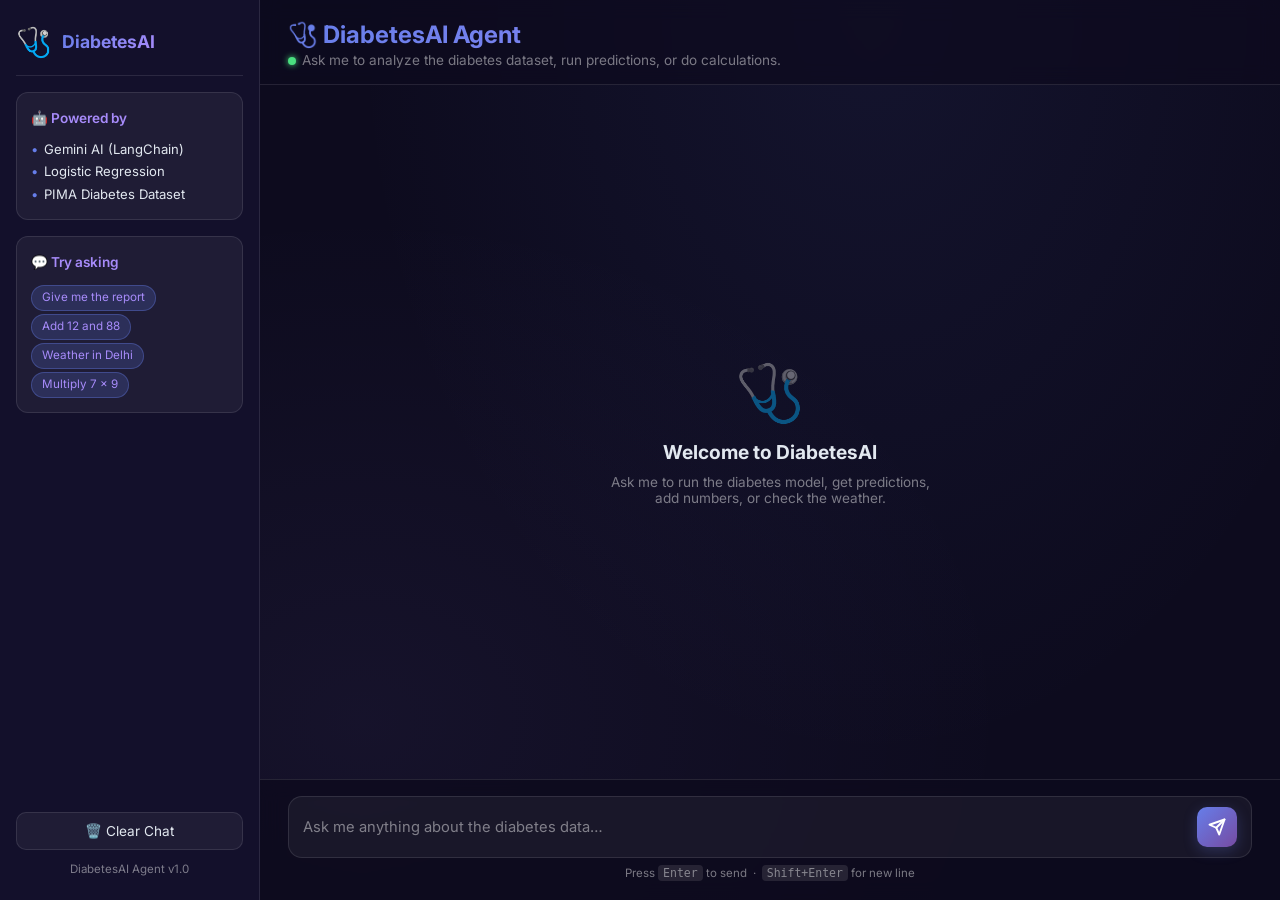
<file: Diabetes Ai/index.html>
<!DOCTYPE html>
<html lang="en">
<head>
  <meta charset="UTF-8" />
  <meta name="viewport" content="width=device-width, initial-scale=1.0" />
  <title>DiabetesAI Agent</title>
  <meta name="description" content="AI-powered diabetes dataset analysis and prediction agent." />
  <link rel="preconnect" href="https://fonts.googleapis.com" />
  <link href="https://fonts.googleapis.com/css2?family=Inter:wght@400;500;600;700&family=JetBrains+Mono:wght@400;500&display=swap" rel="stylesheet" />
  <style>
    *, *::before, *::after { box-sizing: border-box; margin: 0; padding: 0; }

    :root {
      --bg-deep:       #0d0b1e;
      --bg-mid:        #13102b;
      --bg-glass:      rgba(255,255,255,0.05);
      --border:        rgba(255,255,255,0.10);
      --accent1:       #667eea;
      --accent2:       #a78bfa;
      --accent3:       #764ba2;
      --text-primary:  #e2e8f0;
      --text-muted:    rgba(255,255,255,0.45);
      --green-mono:    #a8edcf;
      --shadow-glow:   rgba(102,126,234,0.25);
    }

    html, body {
      height: 100%;
      font-family: 'Inter', sans-serif;
      background: var(--bg-deep);
      color: var(--text-primary);
      overflow: hidden;
    }

    /* ─── Layout ─────────────────────────────────────────────── */
    .layout {
      display: flex;
      height: 100vh;
    }

    /* ─── Sidebar ────────────────────────────────────────────── */
    .sidebar {
      width: 260px;
      flex-shrink: 0;
      background: var(--bg-mid);
      border-right: 1px solid var(--border);
      display: flex;
      flex-direction: column;
      padding: 24px 16px;
      gap: 16px;
    }
    .sidebar-logo {
      display: flex;
      align-items: center;
      gap: 10px;
      padding-bottom: 16px;
      border-bottom: 1px solid var(--border);
    }
    .sidebar-logo .icon {
      font-size: 1.8rem;
    }
    .sidebar-logo .name {
      font-size: 1.1rem;
      font-weight: 700;
      background: linear-gradient(135deg, var(--accent1), var(--accent2));
      -webkit-background-clip: text;
      -webkit-text-fill-color: transparent;
    }
    .sidebar-card {
      background: var(--bg-glass);
      border: 1px solid var(--border);
      border-radius: 12px;
      padding: 14px;
      font-size: 0.82rem;
      color: var(--text-primary);
      line-height: 1.7;
    }
    .sidebar-card .card-title {
      font-weight: 600;
      font-size: 0.85rem;
      margin-bottom: 8px;
      color: var(--accent2);
    }
    .sidebar-card li {
      list-style: none;
      display: flex;
      align-items: flex-start;
      gap: 6px;
    }
    .sidebar-card li::before { content: "•"; color: var(--accent1); }
    .badge {
      display: inline-block;
      background: rgba(102,126,234,0.2);
      border: 1px solid rgba(102,126,234,0.35);
      border-radius: 20px;
      padding: 2px 10px;
      font-size: 0.73rem;
      color: var(--accent2);
      margin: 3px 3px 0 0;
      cursor: pointer;
      transition: background 0.2s;
    }
    .badge:hover { background: rgba(102,126,234,0.35); }
    .sidebar-bottom { margin-top: auto; }
    #clearBtn {
      width: 100%;
      padding: 10px;
      border-radius: 10px;
      border: 1px solid var(--border);
      background: var(--bg-glass);
      color: var(--text-primary);
      font-size: 0.85rem;
      font-family: 'Inter', sans-serif;
      cursor: pointer;
      transition: background 0.2s, border-color 0.2s;
    }
    #clearBtn:hover { background: rgba(255,80,80,0.12); border-color: rgba(255,80,80,0.3); }
    .version {
      text-align: center;
      font-size: 0.72rem;
      color: var(--text-muted);
      margin-top: 12px;
    }

    /* ─── Main ───────────────────────────────────────────────── */
    .main {
      flex: 1;
      display: flex;
      flex-direction: column;
      overflow: hidden;
      background: radial-gradient(ellipse at 60% 0%, rgba(102,126,234,0.08) 0%, transparent 60%),
                  radial-gradient(ellipse at 10% 80%, rgba(167,139,250,0.06) 0%, transparent 50%),
                  var(--bg-deep);
    }

    /* ─── Header ─────────────────────────────────────────────── */
    .header {
      padding: 20px 28px 16px;
      border-bottom: 1px solid var(--border);
      background: rgba(13,11,30,0.7);
      backdrop-filter: blur(10px);
    }
    .header h1 {
      font-size: 1.5rem;
      font-weight: 700;
      background: linear-gradient(135deg, var(--accent1), var(--accent2));
      -webkit-background-clip: text;
      -webkit-text-fill-color: transparent;
    }
    .header p {
      color: var(--text-muted);
      font-size: 0.85rem;
      margin-top: 3px;
    }
    .status-dot {
      display: inline-block;
      width: 8px; height: 8px;
      border-radius: 50%;
      background: #4ade80;
      box-shadow: 0 0 6px #4ade80;
      margin-right: 6px;
      animation: pulse 2s infinite;
    }
    @keyframes pulse {
      0%,100% { opacity: 1; }
      50%      { opacity: 0.4; }
    }

    /* ─── Chat area ──────────────────────────────────────────── */
    #chatBox {
      flex: 1;
      overflow-y: auto;
      padding: 24px 28px;
      display: flex;
      flex-direction: column;
      gap: 16px;
      scroll-behavior: smooth;
    }
    #chatBox::-webkit-scrollbar { width: 6px; }
    #chatBox::-webkit-scrollbar-track { background: transparent; }
    #chatBox::-webkit-scrollbar-thumb { background: rgba(255,255,255,0.12); border-radius: 3px; }

    /* welcome */
    .welcome {
      display: flex;
      flex-direction: column;
      align-items: center;
      justify-content: center;
      gap: 10px;
      flex: 1;
      color: var(--text-muted);
      text-align: center;
      animation: fadeIn 0.6s ease;
    }
    .welcome .big-icon { font-size: 3.5rem; margin-bottom: 4px; }
    .welcome h2 { font-size: 1.2rem; color: var(--text-primary); }
    .welcome p  { font-size: 0.85rem; max-width: 340px; }

    /* bubbles */
    .bubble-row {
      display: flex;
      animation: fadeSlide 0.3s ease;
    }
    .bubble-row.user  { justify-content: flex-end; }
    .bubble-row.agent { justify-content: flex-start; }

    @keyframes fadeSlide {
      from { opacity: 0; transform: translateY(10px); }
      to   { opacity: 1; transform: translateY(0); }
    }
    @keyframes fadeIn {
      from { opacity: 0; } to { opacity: 1; }
    }

    .bubble {
      max-width: 68%;
      padding: 12px 16px;
      border-radius: 18px;
      font-size: 0.92rem;
      line-height: 1.6;
      word-break: break-word;
    }
    .bubble.user {
      background: linear-gradient(135deg, var(--accent1), var(--accent3));
      color: #fff;
      border-bottom-right-radius: 4px;
      box-shadow: 0 4px 20px var(--shadow-glow);
    }
    .bubble.agent {
      background: var(--bg-glass);
      border: 1px solid var(--border);
      color: var(--text-primary);
      border-bottom-left-radius: 4px;
    }
    .bubble .sender {
      font-size: 0.72rem;
      font-weight: 600;
      letter-spacing: 0.05em;
      text-transform: uppercase;
      margin-bottom: 5px;
      opacity: 0.7;
    }
    .report-box {
      margin-top: 10px;
      background: rgba(0,0,0,0.35);
      border: 1px solid rgba(102,126,234,0.3);
      border-radius: 10px;
      padding: 14px 16px;
      font-family: 'JetBrains Mono', monospace;
      font-size: 0.78rem;
      color: var(--green-mono);
      white-space: pre;
      overflow-x: auto;
    }

    /* typing indicator */
    .typing-row { display: flex; animation: fadeSlide 0.3s ease; }
    .typing-bubble {
      background: var(--bg-glass);
      border: 1px solid var(--border);
      border-radius: 18px;
      border-bottom-left-radius: 4px;
      padding: 14px 18px;
      display: flex; gap: 6px; align-items: center;
    }
    .typing-bubble span {
      width: 7px; height: 7px;
      background: var(--accent2);
      border-radius: 50%;
      animation: bounce 1.2s infinite;
    }
    .typing-bubble span:nth-child(2) { animation-delay: 0.2s; }
    .typing-bubble span:nth-child(3) { animation-delay: 0.4s; }
    @keyframes bounce {
      0%,60%,100% { transform: translateY(0); opacity: 0.4; }
      30%          { transform: translateY(-6px); opacity: 1; }
    }

    /* ─── Input bar ──────────────────────────────────────────── */
    .input-bar {
      padding: 16px 28px 20px;
      border-top: 1px solid var(--border);
      background: rgba(13,11,30,0.85);
      backdrop-filter: blur(10px);
    }
    .input-wrap {
      display: flex;
      align-items: center;
      gap: 10px;
      background: var(--bg-glass);
      border: 1px solid var(--border);
      border-radius: 14px;
      padding: 10px 14px;
      transition: border-color 0.2s, box-shadow 0.2s;
    }
    .input-wrap:focus-within {
      border-color: var(--accent1);
      box-shadow: 0 0 0 3px rgba(102,126,234,0.15);
    }
    #msgInput {
      flex: 1;
      background: transparent;
      border: none;
      outline: none;
      font-family: 'Inter', sans-serif;
      font-size: 0.92rem;
      color: var(--text-primary);
      resize: none;
      max-height: 120px;
      line-height: 1.5;
    }
    #msgInput::placeholder { color: var(--text-muted); }
    #sendBtn {
      width: 40px; height: 40px;
      border-radius: 10px;
      border: none;
      background: linear-gradient(135deg, var(--accent1), var(--accent3));
      color: #fff;
      font-size: 1rem;
      cursor: pointer;
      display: flex; align-items: center; justify-content: center;
      flex-shrink: 0;
      transition: opacity 0.2s, transform 0.15s, box-shadow 0.2s;
      box-shadow: 0 4px 14px var(--shadow-glow);
    }
    #sendBtn:hover  { opacity: 0.9; transform: scale(1.05); }
    #sendBtn:active { transform: scale(0.96); }
    #sendBtn:disabled { opacity: 0.4; cursor: not-allowed; transform: none; }
    .hint {
      font-size: 0.72rem;
      color: var(--text-muted);
      margin-top: 8px;
      text-align: center;
    }
  </style>
</head>
<body>
<div class="layout">

  <!-- ── Sidebar ─────────────────────────────────────────── -->
  <aside class="sidebar">
    <div class="sidebar-logo">
      <span class="icon">🩺</span>
      <span class="name">DiabetesAI</span>
    </div>

    <div class="sidebar-card">
      <div class="card-title">🤖 Powered by</div>
      <ul>
        <li>Gemini AI (LangChain)</li>
        <li>Logistic Regression</li>
        <li>PIMA Diabetes Dataset</li>
      </ul>
    </div>

    <div class="sidebar-card">
      <div class="card-title">💬 Try asking</div>
      <span class="badge" onclick="fillInput('Give me the report')">Give me the report</span>
      <span class="badge" onclick="fillInput('Add 12 and 88')">Add 12 and 88</span>
      <span class="badge" onclick="fillInput('What is the weather in Delhi?')">Weather in Delhi</span>
      <span class="badge" onclick="fillInput('Multiply 7 and 9')">Multiply 7 × 9</span>
    </div>

    <div class="sidebar-bottom">
      <button id="clearBtn" onclick="clearChat()">🗑️ Clear Chat</button>
      <div class="version">DiabetesAI Agent v1.0</div>
    </div>
  </aside>

  <!-- ── Main ────────────────────────────────────────────── -->
  <div class="main">

    <!-- Header -->
    <div class="header">
      <h1>🩺 DiabetesAI Agent</h1>
      <p><span class="status-dot"></span>Ask me to analyze the diabetes dataset, run predictions, or do calculations.</p>
    </div>

    <!-- Chat -->
    <div id="chatBox">
      <div class="welcome" id="welcome">
        <div class="big-icon">🩺</div>
        <h2>Welcome to DiabetesAI</h2>
        <p>Ask me to run the diabetes model, get predictions, add numbers, or check the weather.</p>
      </div>
    </div>

    <!-- Input -->
    <div class="input-bar">
      <div class="input-wrap">
        <textarea id="msgInput" rows="1" placeholder="Ask me anything about the diabetes data…"></textarea>
        <button id="sendBtn" onclick="sendMessage()" title="Send (Enter)">
          <svg width="18" height="18" viewBox="0 0 24 24" fill="none" stroke="currentColor" stroke-width="2.5" stroke-linecap="round" stroke-linejoin="round">
            <line x1="22" y1="2" x2="11" y2="13"></line>
            <polygon points="22 2 15 22 11 13 2 9 22 2"></polygon>
          </svg>
        </button>
      </div>
      <div class="hint">Press <kbd style="background:rgba(255,255,255,0.1);padding:1px 5px;border-radius:4px;font-size:0.72rem;">Enter</kbd> to send &nbsp;·&nbsp; <kbd style="background:rgba(255,255,255,0.1);padding:1px 5px;border-radius:4px;font-size:0.72rem;">Shift+Enter</kbd> for new line</div>
    </div>

  </div>
</div>

<script>
  const API = "http://localhost:8000/chat";
  const chatBox  = document.getElementById("chatBox");
  const input    = document.getElementById("msgInput");
  const sendBtn  = document.getElementById("sendBtn");
  const welcome  = document.getElementById("welcome");

  /* ── auto-resize textarea ── */
  input.addEventListener("input", () => {
    input.style.height = "auto";
    input.style.height = Math.min(input.scrollHeight, 120) + "px";
  });

  /* ── Enter to send ── */
  input.addEventListener("keydown", e => {
    if (e.key === "Enter" && !e.shiftKey) { e.preventDefault(); sendMessage(); }
  });

  /* ── fill from sidebar badge ── */
  function fillInput(text) {
    input.value = text;
    input.focus();
    input.dispatchEvent(new Event("input"));
  }

  /* ── clear chat ── */
  function clearChat() {
    chatBox.innerHTML = "";
    chatBox.appendChild(welcome);
    welcome.style.display = "flex";
  }

  /* ── render a bubble ── */
  function addBubble(role, text) {
    welcome.style.display = "none";
    const row = document.createElement("div");
    row.className = `bubble-row ${role}`;

    const bub = document.createElement("div");
    bub.className = `bubble ${role}`;

    const sender = document.createElement("div");
    sender.className = "sender";
    sender.textContent = role === "user" ? "You" : "DiabetesAI";

    bub.appendChild(sender);

    const isReport = text.includes("Classification Report") || text.includes("precision") || text.includes("recall");
    if (role === "agent" && isReport) {
      const parts = text.split(/\n\n(.+)/s);
      const intro = document.createElement("div");
      intro.textContent = parts[0];
      bub.appendChild(intro);

      const box = document.createElement("div");
      box.className = "report-box";
      box.textContent = parts.slice(1).join("\n\n").trim();
      bub.appendChild(box);
    } else {
      const content = document.createElement("div");
      content.textContent = text;
      bub.appendChild(content);
    }

    row.appendChild(bub);
    chatBox.appendChild(row);
    chatBox.scrollTop = chatBox.scrollHeight;
  }

  /* ── typing indicator ── */
  function showTyping() {
    const row = document.createElement("div");
    row.className = "typing-row";
    row.id = "typingRow";
    row.innerHTML = `<div class="typing-bubble"><span></span><span></span><span></span></div>`;
    chatBox.appendChild(row);
    chatBox.scrollTop = chatBox.scrollHeight;
  }
  function hideTyping() {
    const t = document.getElementById("typingRow");
    if (t) t.remove();
  }

  /* ── main send ── */
  async function sendMessage() {
    const msg = input.value.trim();
    if (!msg) return;

    addBubble("user", msg);
    input.value = "";
    input.style.height = "auto";
    sendBtn.disabled = true;
    showTyping();

    try {
      const res = await fetch(API, {
        method: "POST",
        headers: { "Content-Type": "application/json" },
        body: JSON.stringify({ message: msg })
      });
      const data = await res.json();
      hideTyping();
      if (res.ok) {
        addBubble("agent", data.content);
      } else {
        addBubble("agent", "⚠️ Error: " + (data.detail || "Unknown error"));
      }
    } catch (err) {
      hideTyping();
      addBubble("agent", "⚠️ Could not reach the server. Make sure the FastAPI backend is running on port 8000.");
    }

    sendBtn.disabled = false;
    input.focus();
  }
</script>
</body>
</html>
</file>
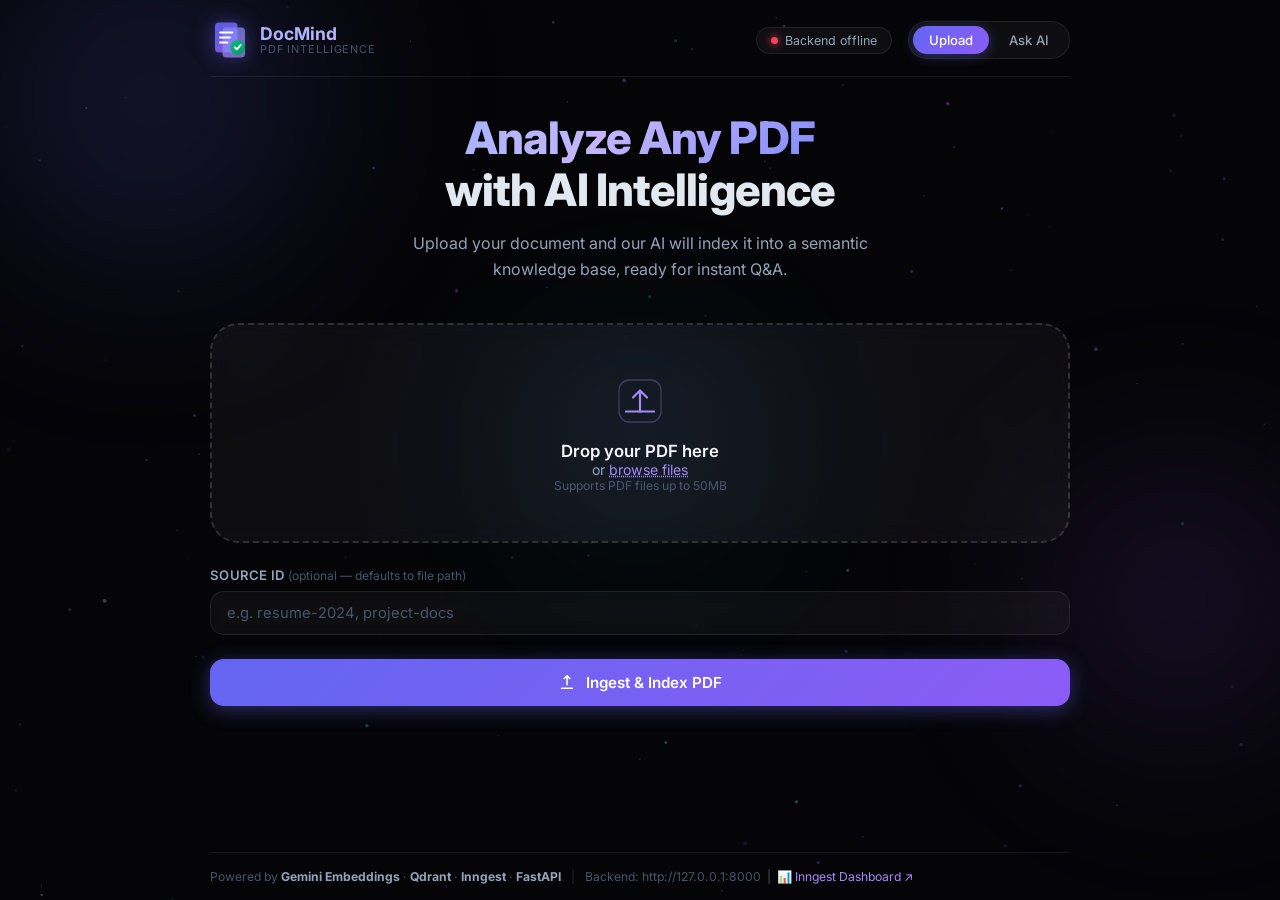
<file: pdf_analyzer/frontend/index.html>
<!DOCTYPE html>
<html lang="en">

<head>
    <meta charset="UTF-8" />
    <meta name="viewport" content="width=device-width, initial-scale=1.0" />
    <title>PDF RAG Analyzer — AI Document Intelligence</title>
    <meta name="description"
        content="Upload a PDF and ask questions. AI-powered document intelligence with semantic search." />
    <link rel="preconnect" href="https://fonts.googleapis.com" />
    <link rel="preconnect" href="https://fonts.gstatic.com" crossorigin />
    <link
        href="https://fonts.googleapis.com/css2?family=Inter:wght@300;400;500;600;700;800&family=JetBrains+Mono:wght@400;500&display=swap"
        rel="stylesheet" />
    <link rel="stylesheet" href="style.css" />
</head>

<body>

    <!-- Animated background canvas -->
    <canvas id="bg-canvas"></canvas>

    <!-- Floating orbs -->
    <div class="orb orb-1"></div>
    <div class="orb orb-2"></div>
    <div class="orb orb-3"></div>

    <div class="app-wrapper">

        <!-- Header -->
        <header class="header">
            <div class="logo">
                <div class="logo-icon">
                    <svg viewBox="0 0 32 32" fill="none" xmlns="http://www.w3.org/2000/svg">
                        <rect x="4" y="2" width="18" height="24" rx="3" fill="url(#logoGrad1)" opacity="0.9" />
                        <rect x="10" y="6" width="18" height="24" rx="3" fill="url(#logoGrad2)" opacity="0.7" />
                        <path d="M8 10h10M8 14h8M8 18h6" stroke="white" stroke-width="1.5" stroke-linecap="round" />
                        <circle cx="22" cy="22" r="6" fill="url(#logoGrad3)" />
                        <path d="M20 22l1.5 1.5L24.5 20" stroke="white" stroke-width="1.5" stroke-linecap="round"
                            stroke-linejoin="round" />
                        <defs>
                            <linearGradient id="logoGrad1" x1="4" y1="2" x2="22" y2="26" gradientUnits="userSpaceOnUse">
                                <stop stop-color="#6366f1" />
                                <stop offset="1" stop-color="#8b5cf6" />
                            </linearGradient>
                            <linearGradient id="logoGrad2" x1="10" y1="6" x2="28" y2="30"
                                gradientUnits="userSpaceOnUse">
                                <stop stop-color="#818cf8" />
                                <stop offset="1" stop-color="#a78bfa" />
                            </linearGradient>
                            <linearGradient id="logoGrad3" x1="16" y1="16" x2="28" y2="28"
                                gradientUnits="userSpaceOnUse">
                                <stop stop-color="#10b981" />
                                <stop offset="1" stop-color="#059669" />
                            </linearGradient>
                        </defs>
                    </svg>
                </div>
                <div class="logo-text">
                    <span class="logo-title">DocMind</span>
                    <span class="logo-sub">PDF Intelligence</span>
                </div>
            </div>
            <div class="header-status" id="status-pill">
                <span class="status-dot"></span>
                <span id="status-label">Ready</span>
            </div>
            <nav class="header-nav">
                <button class="nav-btn active" id="nav-upload" onclick="switchTab('upload')">Upload</button>
                <button class="nav-btn" id="nav-query" onclick="switchTab('query')">Ask AI</button>
            </nav>
        </header>

        <!-- Main content -->
        <main class="main-content">

            <!-- Upload Panel -->
            <section class="panel" id="panel-upload">
                <div class="panel-hero">
                    <h1 class="panel-title">
                        <span class="gradient-text">Analyze Any PDF</span>
                        <br />with AI Intelligence
                    </h1>
                    <p class="panel-subtitle">Upload your document and our AI will index it into a semantic knowledge
                        base, ready for instant Q&amp;A.</p>
                </div>

                <!-- Drop Zone -->
                <div class="drop-zone" id="drop-zone">
                    <input type="file" id="file-input" accept=".pdf" hidden />
                    <div class="drop-icon" id="drop-icon">
                        <svg viewBox="0 0 64 64" fill="none" xmlns="http://www.w3.org/2000/svg">
                            <path d="M32 44V20M32 20l-8 8M32 20l8 8" stroke="currentColor" stroke-width="2.5"
                                stroke-linecap="round" stroke-linejoin="round" />
                            <path d="M16 44h32" stroke="currentColor" stroke-width="2.5" stroke-linecap="round" />
                            <rect x="8" y="8" width="48" height="48" rx="12" stroke="currentColor" stroke-width="1.5"
                                opacity="0.3" />
                        </svg>
                    </div>
                    <div class="drop-content">
                        <p class="drop-title">Drop your PDF here</p>
                        <p class="drop-sub">or <button class="inline-btn"
                                onclick="document.getElementById('file-input').click()">browse files</button></p>
                        <p class="drop-hint">Supports PDF files up to 50MB</p>
                    </div>
                    <div class="drop-file-info" id="drop-file-info" style="display:none">
                        <div class="file-icon">
                            <svg viewBox="0 0 24 24" fill="none">
                                <path d="M14 2H6a2 2 0 00-2 2v16a2 2 0 002 2h12a2 2 0 002-2V8l-6-6z" fill="url(#fgrad)"
                                    stroke="none" />
                                <path d="M14 2v6h6" stroke="#818cf8" stroke-width="1.5" />
                                <path d="M9 13h6M9 17h4" stroke="white" stroke-width="1.5" stroke-linecap="round" />
                                <defs>
                                    <linearGradient id="fgrad" x1="4" y1="2" x2="20" y2="24"
                                        gradientUnits="userSpaceOnUse">
                                        <stop stop-color="#6366f1" />
                                        <stop offset="1" stop-color="#8b5cf6" />
                                    </linearGradient>
                                </defs>
                            </svg>
                        </div>
                        <div class="file-details">
                            <span class="file-name" id="file-name-display">document.pdf</span>
                            <span class="file-size" id="file-size-display">0 KB</span>
                        </div>
                        <button class="remove-file" onclick="clearFile()" title="Remove">✕</button>
                    </div>
                </div>

                <!-- Source ID -->
                <div class="field-group">
                    <label class="field-label" for="source-id">Source ID <span class="field-hint">(optional — defaults
                            to file path)</span></label>
                    <div class="field-input-wrap">
                        <input class="field-input" id="source-id" type="text"
                            placeholder="e.g. resume-2024, project-docs" />
                    </div>
                </div>

                <!-- Ingest Button -->
                <button class="btn btn-primary" id="ingest-btn" onclick="ingestPDF()">
                    <span class="btn-icon">
                        <svg viewBox="0 0 20 20" fill="none">
                            <path d="M10 3v10M10 3l-3 3M10 3l3 3M4 17h12" stroke="currentColor" stroke-width="1.8"
                                stroke-linecap="round" stroke-linejoin="round" />
                        </svg>
                    </span>
                    <span class="btn-label">Ingest &amp; Index PDF</span>
                    <span class="btn-shimmer"></span>
                </button>

                <!-- Progress -->
                <div class="progress-card" id="progress-card" style="display:none">
                    <div class="progress-header">
                        <span class="progress-title" id="progress-title">Processing...</span>
                        <span class="progress-pct" id="progress-pct">0%</span>
                    </div>
                    <div class="progress-bar-track">
                        <div class="progress-bar-fill" id="progress-bar"></div>
                    </div>
                    <div class="progress-steps">
                        <div class="step-item" id="step-load">
                            <span class="step-dot"></span>
                            <span>Loading &amp; chunking PDF</span>
                        </div>
                        <div class="step-item" id="step-embed">
                            <span class="step-dot"></span>
                            <span>Generating embeddings</span>
                        </div>
                        <div class="step-item" id="step-upsert">
                            <span class="step-dot"></span>
                            <span>Indexing to vector DB</span>
                        </div>
                    </div>
                </div>

                <!-- Success card -->
                <div class="success-card" id="success-card" style="display:none">
                    <div class="success-icon">✓</div>
                    <div class="success-body">
                        <p class="success-title">Document Indexed!</p>
                        <p class="success-sub" id="success-detail"></p>
                    </div>
                    <button class="btn btn-ghost" onclick="switchTab('query')">Ask Questions →</button>
                </div>

                <!-- Upload History -->
                <div class="history-section" id="history-section" style="display:none">
                    <h3 class="section-label">Indexed Documents</h3>
                    <div class="history-list" id="history-list"></div>
                </div>
            </section>

            <!-- Query Panel -->
            <section class="panel" id="panel-query" style="display:none">
                <div class="panel-hero compact">
                    <h1 class="panel-title">
                        <span class="gradient-text">Ask Your Documents</span>
                    </h1>
                    <p class="panel-subtitle">Natural language questions, answered from your indexed PDFs.</p>
                </div>

                <!-- Query Input -->
                <div class="query-box">
                    <div class="query-input-wrap">
                        <div class="query-icon">
                            <svg viewBox="0 0 24 24" fill="none">
                                <circle cx="11" cy="11" r="7" stroke="currentColor" stroke-width="1.8" />
                                <path d="M20 20l-3-3" stroke="currentColor" stroke-width="1.8" stroke-linecap="round" />
                            </svg>
                        </div>
                        <textarea id="query-input" class="query-textarea"
                            placeholder="Ask anything about your documents..." rows="1" onInput="autoResize(this)"
                            onKeyDown="handleQueryKey(event)"></textarea>
                        <div class="query-actions">
                            <span class="query-hint-key">⇧↵ new line</span>
                            <button class="query-send" id="query-send-btn" onclick="submitQuery()" title="Send">
                                <svg viewBox="0 0 20 20" fill="none">
                                    <path d="M3 10l14-7-7 14v-7H3z" fill="currentColor" />
                                </svg>
                            </button>
                        </div>
                    </div>
                    <div class="query-options">
                        <label class="opt-label">Top-K results:
                            <input type="range" id="top-k" min="1" max="10" value="5" class="range-input"
                                oninput="document.getElementById('top-k-val').textContent=this.value" />
                            <span id="top-k-val" class="range-val">5</span>
                        </label>
                    </div>
                </div>

                <!-- Suggestions -->
                <div class="suggestions" id="suggestions">
                    <p class="suggestions-label">Suggested questions</p>
                    <div class="suggestion-chips">
                        <button class="chip" onclick="setQuery('Summarize the key points of this document')">Summarize
                            key points</button>
                        <button class="chip"
                            onclick="setQuery('What are the main skills or qualifications mentioned?')">Key
                            skills/qualifications</button>
                        <button class="chip"
                            onclick="setQuery('What experience or background is described?')">Experience
                            background</button>
                        <button class="chip"
                            onclick="setQuery('What projects or achievements are highlighted?')">Projects &
                            achievements</button>
                    </div>
                </div>

                <!-- Chat / Results area -->
                <div class="chat-area" id="chat-area">
                    <!-- Messages rendered here -->
                </div>

                <!-- Thinking state -->
                <div class="thinking-card" id="thinking-card" style="display:none">
                    <div class="thinking-dots">
                        <span></span><span></span><span></span>
                    </div>
                    <span>Searching &amp; reasoning...</span>
                </div>
            </section>

        </main>

        <!-- Footer -->
        <footer class="footer">
            <span>Powered by <strong>Gemini Embeddings</strong> · <strong>Qdrant</strong> · <strong>Inngest</strong> ·
                <strong>FastAPI</strong></span>
            <span class="footer-sep">|</span>
            <span id="backend-url-display">Backend: http://127.0.0.1:8001</span>
        </footer>

    </div>

    <script src="app.js"></script>
</body>

</html>
</file>
<file: pdf_analyzer/frontend/style.css>
/* ============================================================
   DOCMIND — Premium Dark Theme with Glassmorphism
   ============================================================ */

*,
*::before,
*::after {
    box-sizing: border-box;
    margin: 0;
    padding: 0;
}

:root {
    --bg-0: #050508;
    --bg-1: #0b0b14;
    --bg-2: #11111f;
    --glass-bg: rgba(255, 255, 255, 0.04);
    --glass-bg-2: rgba(255, 255, 255, 0.07);
    --glass-border: rgba(255, 255, 255, 0.08);
    --glass-border-h: rgba(255, 255, 255, 0.14);

    --accent-1: #6366f1;
    --accent-2: #8b5cf6;
    --accent-3: #a78bfa;
    --green: #10b981;
    --green-dim: rgba(16, 185, 129, 0.18);
    --red: #f43f5e;
    --yellow: #f59e0b;

    --text-0: #ffffff;
    --text-1: #e2e8f0;
    --text-2: #94a3b8;
    --text-3: #475569;

    --radius-sm: 8px;
    --radius-md: 14px;
    --radius-lg: 20px;
    --radius-xl: 28px;
    --radius-full: 9999px;

    --shadow-glow: 0 0 40px rgba(99, 102, 241, 0.15);
    --shadow-card: 0 8px 32px rgba(0, 0, 0, 0.4);
    --shadow-btn: 0 4px 20px rgba(99, 102, 241, 0.4);

    --font-sans: 'Inter', system-ui, sans-serif;
    --font-mono: 'JetBrains Mono', monospace;

    --transition: 0.22s cubic-bezier(0.4, 0, 0.2, 1);
}

/* ---------- BASE ---------- */
html {
    scroll-behavior: smooth;
}

body {
    font-family: var(--font-sans);
    background: var(--bg-0);
    color: var(--text-1);
    min-height: 100vh;
    overflow-x: hidden;
    position: relative;
}

/* ---------- CANVAS BG ---------- */
#bg-canvas {
    position: fixed;
    inset: 0;
    z-index: 0;
    pointer-events: none;
    opacity: 0.6;
}

/* ---------- ORBS ---------- */
.orb {
    position: fixed;
    border-radius: 50%;
    filter: blur(80px);
    pointer-events: none;
    z-index: 0;
    animation: orb-float 12s ease-in-out infinite;
}

.orb-1 {
    width: 500px;
    height: 500px;
    background: radial-gradient(circle, rgba(99, 102, 241, 0.22) 0%, transparent 70%);
    top: -150px;
    left: -100px;
    animation-duration: 14s;
}

.orb-2 {
    width: 400px;
    height: 400px;
    background: radial-gradient(circle, rgba(139, 92, 246, 0.18) 0%, transparent 70%);
    bottom: 100px;
    right: -100px;
    animation-duration: 18s;
    animation-delay: -4s;
}

.orb-3 {
    width: 300px;
    height: 300px;
    background: radial-gradient(circle, rgba(16, 185, 129, 0.12) 0%, transparent 70%);
    top: 50%;
    left: 50%;
    transform: translate(-50%, -50%);
    animation-duration: 22s;
    animation-delay: -8s;
}

@keyframes orb-float {

    0%,
    100% {
        transform: translate(0, 0);
    }

    33% {
        transform: translate(30px, -20px);
    }

    66% {
        transform: translate(-20px, 15px);
    }
}

/* ---------- APP WRAPPER ---------- */
.app-wrapper {
    position: relative;
    z-index: 1;
    display: flex;
    flex-direction: column;
    min-height: 100vh;
    max-width: 900px;
    margin: 0 auto;
    padding: 0 20px;
}

/* ---------- HEADER ---------- */
.header {
    display: flex;
    align-items: center;
    gap: 16px;
    padding: 20px 0 16px;
    border-bottom: 1px solid var(--glass-border);
    flex-wrap: wrap;
}

.logo {
    display: flex;
    align-items: center;
    gap: 10px;
    flex: 1;
}

.logo-icon {
    width: 40px;
    height: 40px;
    filter: drop-shadow(0 0 10px rgba(99, 102, 241, 0.5));
    transition: filter var(--transition);
}

.logo-icon:hover {
    filter: drop-shadow(0 0 18px rgba(139, 92, 246, 0.7));
}

.logo-icon svg {
    width: 100%;
    height: 100%;
}

.logo-text {
    display: flex;
    flex-direction: column;
    line-height: 1.1;
}

.logo-title {
    font-size: 1.1rem;
    font-weight: 700;
    background: linear-gradient(135deg, #a5b4fc, #c4b5fd);
    -webkit-background-clip: text;
    -webkit-text-fill-color: transparent;
    background-clip: text;
}

.logo-sub {
    font-size: 0.68rem;
    color: var(--text-3);
    letter-spacing: 0.08em;
    text-transform: uppercase;
}

.header-status {
    display: flex;
    align-items: center;
    gap: 7px;
    background: var(--glass-bg);
    border: 1px solid var(--glass-border);
    border-radius: var(--radius-full);
    padding: 5px 14px;
    font-size: 0.78rem;
    color: var(--text-2);
}

.status-dot {
    width: 7px;
    height: 7px;
    border-radius: 50%;
    background: var(--green);
    box-shadow: 0 0 8px var(--green);
    animation: pulse-dot 2s ease-in-out infinite;
}

.status-dot.loading {
    background: var(--yellow);
    box-shadow: 0 0 8px var(--yellow);
}

.status-dot.error {
    background: var(--red);
    box-shadow: 0 0 8px var(--red);
    animation: none;
}

@keyframes pulse-dot {

    0%,
    100% {
        opacity: 1;
        transform: scale(1);
    }

    50% {
        opacity: 0.5;
        transform: scale(0.85);
    }
}

.header-nav {
    display: flex;
    background: var(--glass-bg);
    border: 1px solid var(--glass-border);
    border-radius: var(--radius-full);
    padding: 4px;
    gap: 4px;
}

.nav-btn {
    background: transparent;
    border: none;
    color: var(--text-2);
    font-family: var(--font-sans);
    font-size: 0.82rem;
    font-weight: 500;
    padding: 6px 16px;
    border-radius: var(--radius-full);
    cursor: pointer;
    transition: all var(--transition);
}

.nav-btn:hover {
    color: var(--text-0);
    background: var(--glass-bg-2);
}

.nav-btn.active {
    background: linear-gradient(135deg, var(--accent-1), var(--accent-2));
    color: white;
    box-shadow: 0 2px 12px rgba(99, 102, 241, 0.4);
}

/* ---------- MAIN CONTENT ---------- */
.main-content {
    flex: 1;
    padding: 36px 0 24px;
}

.panel {
    animation: fade-in 0.4s ease;
}

@keyframes fade-in {
    from {
        opacity: 0;
        transform: translateY(12px);
    }

    to {
        opacity: 1;
        transform: translateY(0);
    }
}

/* ---------- PANEL HERO ---------- */
.panel-hero {
    text-align: center;
    margin-bottom: 40px;
}

.panel-hero.compact {
    margin-bottom: 28px;
}

.panel-title {
    font-size: clamp(1.8rem, 5vw, 2.8rem);
    font-weight: 800;
    line-height: 1.15;
    letter-spacing: -0.02em;
    margin-bottom: 14px;
}

.gradient-text {
    background: linear-gradient(135deg, #a5b4fc 0%, #c4b5fd 40%, #818cf8 100%);
    -webkit-background-clip: text;
    -webkit-text-fill-color: transparent;
    background-clip: text;
}

.panel-subtitle {
    font-size: 1rem;
    color: var(--text-2);
    max-width: 520px;
    margin: 0 auto;
    line-height: 1.65;
}

/* ---------- DROP ZONE ---------- */
.drop-zone {
    border: 2px dashed var(--glass-border-h);
    border-radius: var(--radius-xl);
    background: var(--glass-bg);
    padding: 44px 24px;
    text-align: center;
    cursor: pointer;
    transition: all var(--transition);
    position: relative;
    overflow: hidden;
    margin-bottom: 24px;
    min-height: 220px;
    display: flex;
    flex-direction: column;
    align-items: center;
    justify-content: center;
    gap: 12px;
    backdrop-filter: blur(12px);
}

.drop-zone::before {
    content: '';
    position: absolute;
    inset: 0;
    background: radial-gradient(circle at 50% 50%, rgba(99, 102, 241, 0.07) 0%, transparent 70%);
    pointer-events: none;
}

.drop-zone:hover,
.drop-zone.drag-over {
    border-color: var(--accent-1);
    background: rgba(99, 102, 241, 0.06);
    box-shadow: var(--shadow-glow);
    transform: scale(1.005);
}

.drop-zone.has-file {
    border-style: solid;
    border-color: rgba(16, 185, 129, 0.4);
    background: rgba(16, 185, 129, 0.04);
}

.drop-icon {
    width: 56px;
    height: 56px;
    color: var(--accent-3);
    transition: all var(--transition);
}

.drop-zone:hover .drop-icon {
    transform: translateY(-4px);
    color: var(--accent-1);
}

.drop-icon svg {
    width: 100%;
    height: 100%;
}

.drop-title {
    font-size: 1.05rem;
    font-weight: 600;
    color: var(--text-0);
}

.drop-sub {
    font-size: 0.88rem;
    color: var(--text-2);
}

.drop-hint {
    font-size: 0.76rem;
    color: var(--text-3);
}

.inline-btn {
    background: none;
    border: none;
    color: var(--accent-3);
    cursor: pointer;
    font-size: inherit;
    font-family: inherit;
    text-decoration: underline;
    text-decoration-style: dotted;
    transition: color var(--transition);
}

.inline-btn:hover {
    color: var(--accent-1);
}

.drop-file-info {
    display: flex;
    align-items: center;
    gap: 14px;
    background: var(--glass-bg-2);
    border: 1px solid rgba(16, 185, 129, 0.25);
    border-radius: var(--radius-md);
    padding: 14px 18px;
    width: 100%;
    max-width: 400px;
    backdrop-filter: blur(8px);
}

.file-icon {
    width: 32px;
    height: 32px;
    flex-shrink: 0;
}

.file-icon svg {
    width: 100%;
    height: 100%;
}

.file-details {
    flex: 1;
    text-align: left;
}

.file-name {
    display: block;
    font-size: 0.88rem;
    font-weight: 600;
    color: var(--text-0);
    word-break: break-all;
}

.file-size {
    display: block;
    font-size: 0.75rem;
    color: var(--text-3);
}

.remove-file {
    background: none;
    border: none;
    color: var(--text-3);
    cursor: pointer;
    font-size: 1rem;
    padding: 4px;
    border-radius: 50%;
    transition: all var(--transition);
}

.remove-file:hover {
    color: var(--red);
    background: rgba(244, 63, 94, 0.1);
}

/* ---------- FIELD GROUP ---------- */
.field-group {
    margin-bottom: 24px;
}

.field-label {
    display: block;
    font-size: 0.82rem;
    font-weight: 600;
    color: var(--text-2);
    margin-bottom: 8px;
    letter-spacing: 0.02em;
    text-transform: uppercase;
}

.field-hint {
    font-size: 0.75rem;
    font-weight: 400;
    color: var(--text-3);
    text-transform: none;
    letter-spacing: 0;
}

.field-input-wrap {
    position: relative;
}

.field-input {
    width: 100%;
    background: var(--glass-bg);
    border: 1px solid var(--glass-border);
    border-radius: var(--radius-md);
    color: var(--text-0);
    font-family: var(--font-sans);
    font-size: 0.92rem;
    padding: 12px 16px;
    outline: none;
    transition: all var(--transition);
    backdrop-filter: blur(8px);
}

.field-input::placeholder {
    color: var(--text-3);
}

.field-input:focus {
    border-color: var(--accent-1);
    box-shadow: 0 0 0 3px rgba(99, 102, 241, 0.15);
}

/* ---------- BUTTONS ---------- */
.btn {
    display: inline-flex;
    align-items: center;
    gap: 10px;
    font-family: var(--font-sans);
    font-size: 0.95rem;
    font-weight: 600;
    border: none;
    border-radius: var(--radius-md);
    cursor: pointer;
    padding: 14px 28px;
    position: relative;
    overflow: hidden;
    transition: all var(--transition);
    white-space: nowrap;
}

.btn-primary {
    width: 100%;
    justify-content: center;
    background: linear-gradient(135deg, var(--accent-1) 0%, var(--accent-2) 100%);
    color: white;
    box-shadow: var(--shadow-btn);
    margin-bottom: 24px;
}

.btn-primary:hover {
    transform: translateY(-2px);
    box-shadow: 0 6px 30px rgba(99, 102, 241, 0.55);
}

.btn-primary:active {
    transform: translateY(0);
}

.btn-primary:disabled {
    opacity: 0.5;
    cursor: not-allowed;
    transform: none;
    box-shadow: none;
}

.btn-shimmer {
    position: absolute;
    inset: 0;
    background: linear-gradient(105deg, transparent 40%, rgba(255, 255, 255, 0.18) 50%, transparent 60%);
    transform: translateX(-100%);
    animation: shimmer 2.5s infinite;
}

@keyframes shimmer {
    0% {
        transform: translateX(-100%);
    }

    100% {
        transform: translateX(300%);
    }
}

.btn-icon {
    width: 18px;
    height: 18px;
    flex-shrink: 0;
}

.btn-icon svg {
    width: 100%;
    height: 100%;
}

.btn-ghost {
    background: var(--glass-bg-2);
    border: 1px solid var(--glass-border-h);
    color: var(--text-1);
    padding: 10px 20px;
    font-size: 0.88rem;
}

.btn-ghost:hover {
    background: rgba(99, 102, 241, 0.1);
    border-color: var(--accent-1);
    color: var(--accent-3);
}

/* ---------- PROGRESS CARD ---------- */
.progress-card {
    background: var(--glass-bg);
    border: 1px solid var(--glass-border);
    border-radius: var(--radius-lg);
    padding: 24px;
    margin-bottom: 24px;
    backdrop-filter: blur(12px);
    animation: fade-in 0.3s ease;
}

.progress-header {
    display: flex;
    justify-content: space-between;
    align-items: center;
    margin-bottom: 14px;
}

.progress-title {
    font-size: 0.92rem;
    font-weight: 600;
    color: var(--text-0);
}

.progress-pct {
    font-family: var(--font-mono);
    font-size: 0.82rem;
    color: var(--accent-3);
}

.progress-bar-track {
    width: 100%;
    height: 6px;
    background: rgba(255, 255, 255, 0.06);
    border-radius: var(--radius-full);
    overflow: hidden;
    margin-bottom: 20px;
}

.progress-bar-fill {
    height: 100%;
    border-radius: var(--radius-full);
    background: linear-gradient(90deg, var(--accent-1), var(--accent-3));
    box-shadow: 0 0 10px rgba(99, 102, 241, 0.5);
    transition: width 0.5s ease;
    width: 0%;
    position: relative;
}

.progress-bar-fill::after {
    content: '';
    position: absolute;
    right: 0;
    top: 0;
    bottom: 0;
    width: 24px;
    background: linear-gradient(90deg, transparent, rgba(255, 255, 255, 0.4));
    border-radius: var(--radius-full);
    animation: bar-shine 1.5s ease-in-out infinite;
}

@keyframes bar-shine {

    0%,
    100% {
        opacity: 0;
    }

    50% {
        opacity: 1;
    }
}

.progress-steps {
    display: flex;
    flex-direction: column;
    gap: 10px;
}

.step-item {
    display: flex;
    align-items: center;
    gap: 10px;
    font-size: 0.82rem;
    color: var(--text-3);
    transition: color var(--transition);
}

.step-item.active {
    color: var(--text-0);
}

.step-item.done {
    color: var(--green);
}

.step-dot {
    width: 8px;
    height: 8px;
    border-radius: 50%;
    background: var(--text-3);
    flex-shrink: 0;
    transition: all var(--transition);
}

.step-item.active .step-dot {
    background: var(--accent-1);
    box-shadow: 0 0 8px rgba(99, 102, 241, 0.6);
    animation: pulse-dot 1.5s ease-in-out infinite;
}

.step-item.done .step-dot {
    background: var(--green);
    box-shadow: 0 0 8px rgba(16, 185, 129, 0.5);
    animation: none;
}

/* ---------- SUCCESS CARD ---------- */
.success-card {
    display: flex;
    align-items: center;
    gap: 16px;
    background: var(--green-dim);
    border: 1px solid rgba(16, 185, 129, 0.3);
    border-radius: var(--radius-lg);
    padding: 20px 24px;
    margin-bottom: 24px;
    backdrop-filter: blur(12px);
    animation: fade-in 0.4s ease;
    flex-wrap: wrap;
}

.success-icon {
    width: 40px;
    height: 40px;
    border-radius: 50%;
    background: var(--green);
    color: white;
    display: flex;
    align-items: center;
    justify-content: center;
    font-size: 1.1rem;
    font-weight: 700;
    flex-shrink: 0;
    box-shadow: 0 0 20px rgba(16, 185, 129, 0.4);
}

.success-body {
    flex: 1;
}

.success-title {
    font-size: 0.95rem;
    font-weight: 600;
    color: var(--text-0);
    margin-bottom: 2px;
}

.success-sub {
    font-size: 0.82rem;
    color: var(--text-2);
}

/* ---------- HISTORY ---------- */
.history-section {
    margin-top: 8px;
}

.section-label {
    font-size: 0.75rem;
    font-weight: 600;
    text-transform: uppercase;
    letter-spacing: 0.08em;
    color: var(--text-3);
    margin-bottom: 12px;
}

.history-list {
    display: flex;
    flex-direction: column;
    gap: 8px;
}

.history-item {
    display: flex;
    align-items: center;
    gap: 12px;
    background: var(--glass-bg);
    border: 1px solid var(--glass-border);
    border-radius: var(--radius-md);
    padding: 12px 16px;
    font-size: 0.84rem;
    animation: fade-in 0.3s ease;
    transition: border-color var(--transition);
}

.history-item:hover {
    border-color: var(--glass-border-h);
}

.history-item-dot {
    width: 7px;
    height: 7px;
    border-radius: 50%;
    background: var(--green);
    flex-shrink: 0;
}

.history-name {
    flex: 1;
    color: var(--text-1);
    font-weight: 500;
}

.history-meta {
    color: var(--text-3);
    font-size: 0.76rem;
}

/* ---------- QUERY BOX ---------- */
.query-box {
    background: var(--glass-bg);
    border: 1px solid var(--glass-border);
    border-radius: var(--radius-xl);
    padding: 4px;
    margin-bottom: 20px;
    backdrop-filter: blur(16px);
    transition: border-color var(--transition), box-shadow var(--transition);
}

.query-box:focus-within {
    border-color: var(--accent-1);
    box-shadow: 0 0 0 3px rgba(99, 102, 241, 0.12), var(--shadow-glow);
}

.query-input-wrap {
    display: flex;
    align-items: flex-end;
    gap: 8px;
    padding: 12px 12px 8px;
}

.query-icon {
    width: 20px;
    height: 20px;
    flex-shrink: 0;
    color: var(--text-3);
    margin-bottom: 4px;
}

.query-icon svg {
    width: 100%;
    height: 100%;
}

.query-textarea {
    flex: 1;
    background: transparent;
    border: none;
    outline: none;
    color: var(--text-0);
    font-family: var(--font-sans);
    font-size: 0.96rem;
    line-height: 1.6;
    resize: none;
    max-height: 200px;
    overflow-y: auto;
}

.query-textarea::placeholder {
    color: var(--text-3);
}

.query-actions {
    display: flex;
    align-items: center;
    gap: 10px;
    flex-shrink: 0;
    margin-bottom: 2px;
}

.query-hint-key {
    font-size: 0.7rem;
    color: var(--text-3);
    font-family: var(--font-mono);
}

.query-send {
    width: 36px;
    height: 36px;
    border-radius: 50%;
    background: linear-gradient(135deg, var(--accent-1), var(--accent-2));
    border: none;
    cursor: pointer;
    display: flex;
    align-items: center;
    justify-content: center;
    color: white;
    box-shadow: 0 2px 12px rgba(99, 102, 241, 0.4);
    transition: all var(--transition);
}

.query-send:hover {
    transform: scale(1.1);
    box-shadow: 0 4px 20px rgba(99, 102, 241, 0.55);
}

.query-send:disabled {
    opacity: 0.4;
    cursor: not-allowed;
    transform: none;
}

.query-send svg {
    width: 15px;
    height: 15px;
}

.query-options {
    padding: 6px 16px 10px;
    border-top: 1px solid var(--glass-border);
    display: flex;
    align-items: center;
    gap: 20px;
}

.opt-label {
    display: flex;
    align-items: center;
    gap: 10px;
    font-size: 0.78rem;
    color: var(--text-3);
}

.range-input {
    -webkit-appearance: none;
    appearance: none;
    width: 100px;
    height: 4px;
    border-radius: var(--radius-full);
    background: rgba(255, 255, 255, 0.1);
    outline: none;
    cursor: pointer;
}

.range-input::-webkit-slider-thumb {
    -webkit-appearance: none;
    width: 14px;
    height: 14px;
    border-radius: 50%;
    background: var(--accent-1);
    box-shadow: 0 0 6px rgba(99, 102, 241, 0.5);
    cursor: pointer;
}

.range-val {
    font-family: var(--font-mono);
    font-size: 0.78rem;
    color: var(--accent-3);
    min-width: 16px;
}

/* ---------- SUGGESTIONS ---------- */
.suggestions {
    margin-bottom: 24px;
}

.suggestions-label {
    font-size: 0.72rem;
    font-weight: 600;
    text-transform: uppercase;
    letter-spacing: 0.08em;
    color: var(--text-3);
    margin-bottom: 10px;
}

.suggestion-chips {
    display: flex;
    flex-wrap: wrap;
    gap: 8px;
}

.chip {
    background: var(--glass-bg);
    border: 1px solid var(--glass-border);
    border-radius: var(--radius-full);
    color: var(--text-2);
    font-family: var(--font-sans);
    font-size: 0.8rem;
    padding: 6px 14px;
    cursor: pointer;
    transition: all var(--transition);
}

.chip:hover {
    background: rgba(99, 102, 241, 0.1);
    border-color: var(--accent-1);
    color: var(--accent-3);
    transform: translateY(-1px);
}

/* ---------- CHAT AREA ---------- */
.chat-area {
    display: flex;
    flex-direction: column;
    gap: 16px;
}

/* User message */
.msg {
    display: flex;
    width: 100%;
    animation: msg-in 0.35s cubic-bezier(0.34, 1.56, 0.64, 1);
}

@keyframes msg-in {
    from {
        opacity: 0;
        transform: translateY(10px) scale(0.97);
    }

    to {
        opacity: 1;
        transform: translateY(0) scale(1);
    }
}

.msg-user {
    justify-content: flex-end;
}

.msg-ai {
    justify-content: flex-start;
}

.msg-bubble {
    max-width: 82%;
    border-radius: var(--radius-lg);
    padding: 14px 18px;
    font-size: 0.9rem;
    line-height: 1.65;
    position: relative;
}

.msg-user .msg-bubble {
    background: linear-gradient(135deg, var(--accent-1), var(--accent-2));
    color: white;
    border-bottom-right-radius: 4px;
}

.msg-ai .msg-bubble {
    background: var(--glass-bg-2);
    border: 1px solid var(--glass-border);
    color: var(--text-1);
    border-bottom-left-radius: 4px;
    backdrop-filter: blur(12px);
}

.msg-ai-header {
    display: flex;
    align-items: center;
    gap: 8px;
    margin-bottom: 10px;
}

.ai-avatar {
    width: 24px;
    height: 24px;
    border-radius: 50%;
    background: linear-gradient(135deg, var(--accent-1), var(--accent-2));
    display: flex;
    align-items: center;
    justify-content: center;
    font-size: 0.7rem;
    font-weight: 700;
    color: white;
    flex-shrink: 0;
}

.ai-label {
    font-size: 0.73rem;
    font-weight: 600;
    color: var(--accent-3);
    text-transform: uppercase;
    letter-spacing: 0.05em;
}

.msg-answer {
    margin-bottom: 12px;
    white-space: pre-wrap;
}

/* Sources */
.msg-sources {
    border-top: 1px solid var(--glass-border);
    padding-top: 10px;
    margin-top: 4px;
}

.sources-label {
    font-size: 0.7rem;
    font-weight: 600;
    text-transform: uppercase;
    letter-spacing: 0.06em;
    color: var(--text-3);
    margin-bottom: 6px;
}

.source-tag {
    display: inline-flex;
    align-items: center;
    gap: 5px;
    background: rgba(99, 102, 241, 0.12);
    border: 1px solid rgba(99, 102, 241, 0.2);
    border-radius: var(--radius-full);
    padding: 3px 10px;
    font-size: 0.72rem;
    color: var(--accent-3);
    font-family: var(--font-mono);
    margin: 0 4px 4px 0;
    word-break: break-all;
}

.meta-row {
    font-size: 0.72rem;
    color: var(--text-3);
    margin-top: 10px;
    font-family: var(--font-mono);
}

/* ---------- THINKING CARD ---------- */
.thinking-card {
    display: flex;
    align-items: center;
    gap: 12px;
    background: var(--glass-bg);
    border: 1px solid var(--glass-border);
    border-radius: var(--radius-lg);
    padding: 14px 20px;
    font-size: 0.85rem;
    color: var(--text-2);
    backdrop-filter: blur(12px);
    animation: fade-in 0.3s ease;
}

.thinking-dots {
    display: flex;
    gap: 5px;
}

.thinking-dots span {
    width: 7px;
    height: 7px;
    border-radius: 50%;
    background: var(--accent-1);
    animation: dot-bounce 1.4s ease-in-out infinite;
}

.thinking-dots span:nth-child(2) {
    animation-delay: 0.2s;
    background: var(--accent-2);
}

.thinking-dots span:nth-child(3) {
    animation-delay: 0.4s;
    background: var(--accent-3);
}

@keyframes dot-bounce {

    0%,
    100% {
        transform: translateY(0);
        opacity: 0.6;
    }

    50% {
        transform: translateY(-6px);
        opacity: 1;
    }
}

/* ---------- ERROR TOAST ---------- */
.toast {
    position: fixed;
    bottom: 32px;
    right: 32px;
    background: rgba(244, 63, 94, 0.15);
    border: 1px solid rgba(244, 63, 94, 0.35);
    border-radius: var(--radius-md);
    padding: 14px 20px;
    color: #fda4af;
    font-size: 0.85rem;
    backdrop-filter: blur(12px);
    z-index: 1000;
    animation: toast-in 0.3s ease;
    max-width: 380px;
}

@keyframes toast-in {
    from {
        opacity: 0;
        transform: translateY(10px);
    }

    to {
        opacity: 1;
        transform: translateY(0);
    }
}

/* ---------- FOOTER ---------- */
.footer {
    padding: 16px 0;
    border-top: 1px solid var(--glass-border);
    display: flex;
    align-items: center;
    gap: 10px;
    font-size: 0.76rem;
    color: var(--text-3);
    flex-wrap: wrap;
}

.footer strong {
    color: var(--text-2);
}

.footer-sep {
    color: var(--glass-border-h);
}

/* ---------- SCROLLBAR ---------- */
::-webkit-scrollbar {
    width: 6px;
    height: 6px;
}

::-webkit-scrollbar-track {
    background: transparent;
}

::-webkit-scrollbar-thumb {
    background: rgba(255, 255, 255, 0.1);
    border-radius: var(--radius-full);
}

::-webkit-scrollbar-thumb:hover {
    background: rgba(99, 102, 241, 0.4);
}

/* ---------- RESPONSIVE ---------- */
@media (max-width: 600px) {
    .header {
        gap: 10px;
    }

    .query-hint-key {
        display: none;
    }

    .success-card {
        flex-direction: column;
    }

    .header-status {
        display: none;
    }
}
</file>
